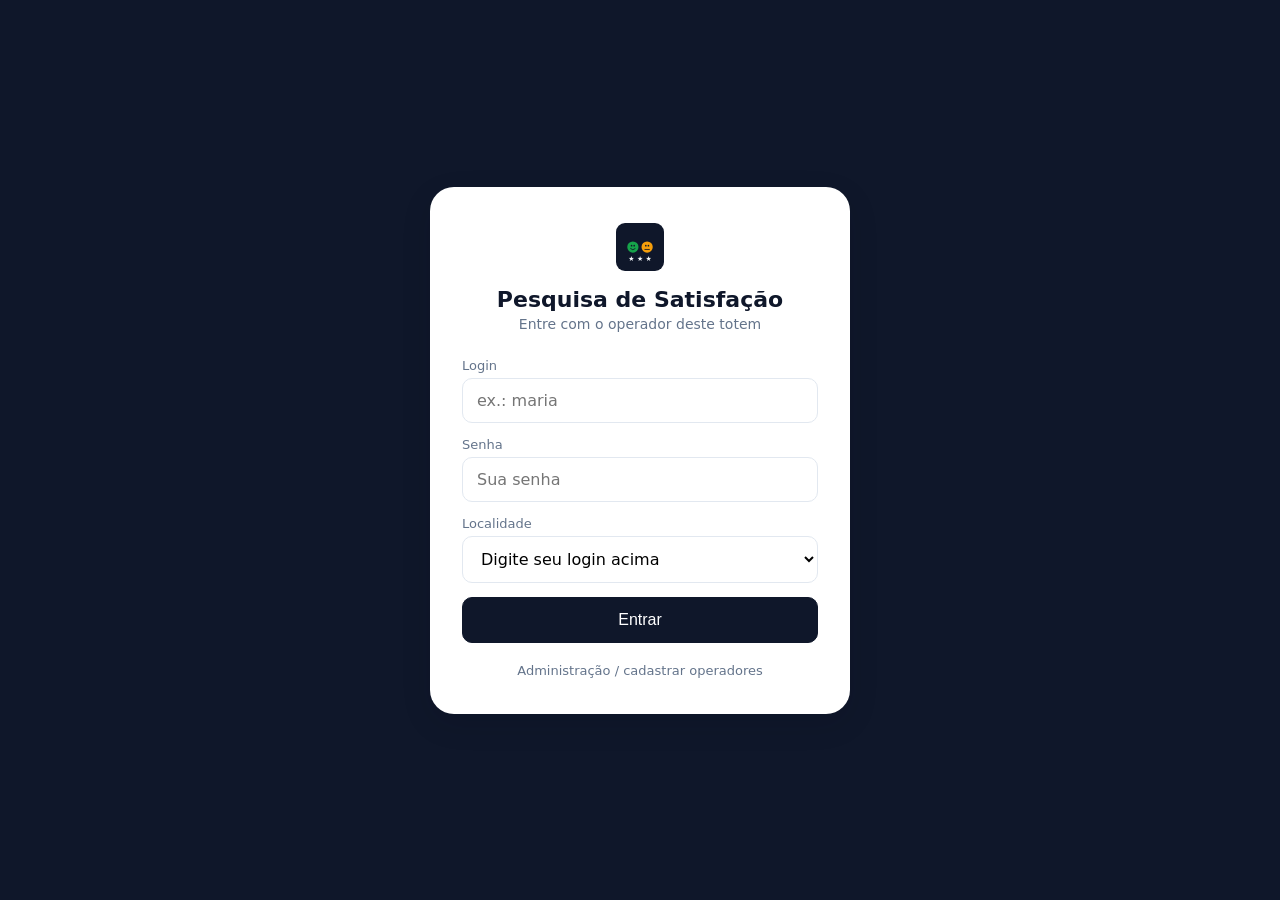
<file: index.html>
<!DOCTYPE html>
<html lang="pt-BR">
<head>
  <meta charset="UTF-8" />
  <meta name="viewport" content="width=device-width, initial-scale=1.0, maximum-scale=1.0, user-scalable=no" />
  <meta name="theme-color" content="#0f172a" />
  <title>Pesquisa de Satisfação</title>
  <link rel="manifest" href="manifest.webmanifest" />
  <link rel="icon" href="icons/icon.svg" type="image/svg+xml" />
  <link rel="apple-touch-icon" href="icons/icon-192.png" />
  <link rel="stylesheet" href="css/styles.css" />
</head>
<body class="kiosk">
  <header class="topbar">
    <div class="brand">
      <img src="icons/icon.svg" alt="" width="28" height="28" />
      <span>Pesquisa de Satisfação</span>
    </div>
    <div class="status">
      <select id="localPicker" class="local-picker" title="Localidade atual" hidden></select>
      <span id="operadorInfo" class="operador" title="Operador e localidade"></span>
      <span id="syncBadge" class="badge" title="Status de sincronização">•••</span>
      <a href="admin.html" class="admin-link" title="Painel de resultados">Painel</a>
      <a href="#" id="btnSair" class="admin-link" title="Sair">Sair</a>
    </div>
  </header>

  <main class="survey">
    <h1 class="question">Como você avalia o nosso atendimento?</h1>
    <p class="subtitle">Toque na opção que representa sua experiência</p>

    <div class="options" role="group" aria-label="Opções de avaliação">
      <button class="option option--otimo" data-value="otimo" aria-label="Ótimo">
        <span class="face">😀</span>
        <span class="label">Ótimo</span>
      </button>
      <button class="option option--bom" data-value="bom" aria-label="Bom">
        <span class="face">🙂</span>
        <span class="label">Bom</span>
      </button>
      <button class="option option--ruim" data-value="ruim" aria-label="Ruim">
        <span class="face">😞</span>
        <span class="label">Ruim</span>
      </button>
    </div>
  </main>

  <!-- Tela "O que podemos melhorar?" (aparece só ao escolher Ruim) -->
  <div id="melhoriasTela" class="melhorias-tela" hidden>
    <div class="melhorias-box">
      <h2 class="melhorias-titulo">O que podemos melhorar?</h2>
      <p class="melhorias-sub">Marque uma ou mais opções.</p>
      <div class="melhorias-opcoes" id="melhoriasOpcoes">
        <button class="melhoria" data-melhoria="Atendimento"><span>👥</span> Atendimento</button>
        <button class="melhoria" data-melhoria="Tempero"><span>🧂</span> Tempero</button>
        <button class="melhoria" data-melhoria="Sabor"><span>👅</span> Sabor</button>
        <button class="melhoria" data-melhoria="Temperatura"><span>🌡️</span> Temperatura</button>
        <button class="melhoria" data-melhoria="Higiene e limpeza"><span>🧼</span> Higiene e limpeza</button>
        <button class="melhoria" data-melhoria="Reposição"><span>📦</span> Reposição</button>
        <button class="melhoria" data-melhoria="Apresentação"><span>🍽️</span> Apresentação</button>
      </div>
      <button id="btnMelhoriasContinuar" class="melhorias-continuar">Continuar</button>
    </div>
  </div>

  <!-- Tela de comentário (aparece após escolher Ótimo/Bom/Ruim) -->
  <div id="comentarioTela" class="comentario-tela" hidden>
    <div class="comentario-box">
      <div class="comentario-pergunta">Gostaria de deixar algum comentário, elogio ou Sugestão?</div>
      <textarea id="comentarioTexto" class="comentario-input" placeholder="Digite aqui sua opinião..." rows="4"></textarea>
      <div class="comentario-acoes">
        <button id="btnSemComentario" class="comentario-btn">Não, Obrigado</button>
        <button id="btnComComentario" class="comentario-btn comentario-btn--sim">Sim, enviar comentário</button>
      </div>
    </div>
  </div>

  <!-- Overlay de agradecimento -->
  <div id="thanks" class="thanks" aria-live="polite" hidden>
    <div class="thanks__card">
      <span class="thanks__icon">✓</span>
      <h2>Obrigado pela sua avaliação!</h2>
      <p>Sua resposta foi registrada.</p>
    </div>
  </div>

  <footer class="footer">
    <span id="localCount">0 respostas neste aparelho</span>
    <span id="pendingCount"></span>
  </footer>

  <script src="js/config.js"></script>
  <script src="js/sessao.js"></script>
  <script src="js/db.js"></script>
  <script src="js/sync.js"></script>
  <script src="js/survey.js"></script>
</body>
</html>
</file>
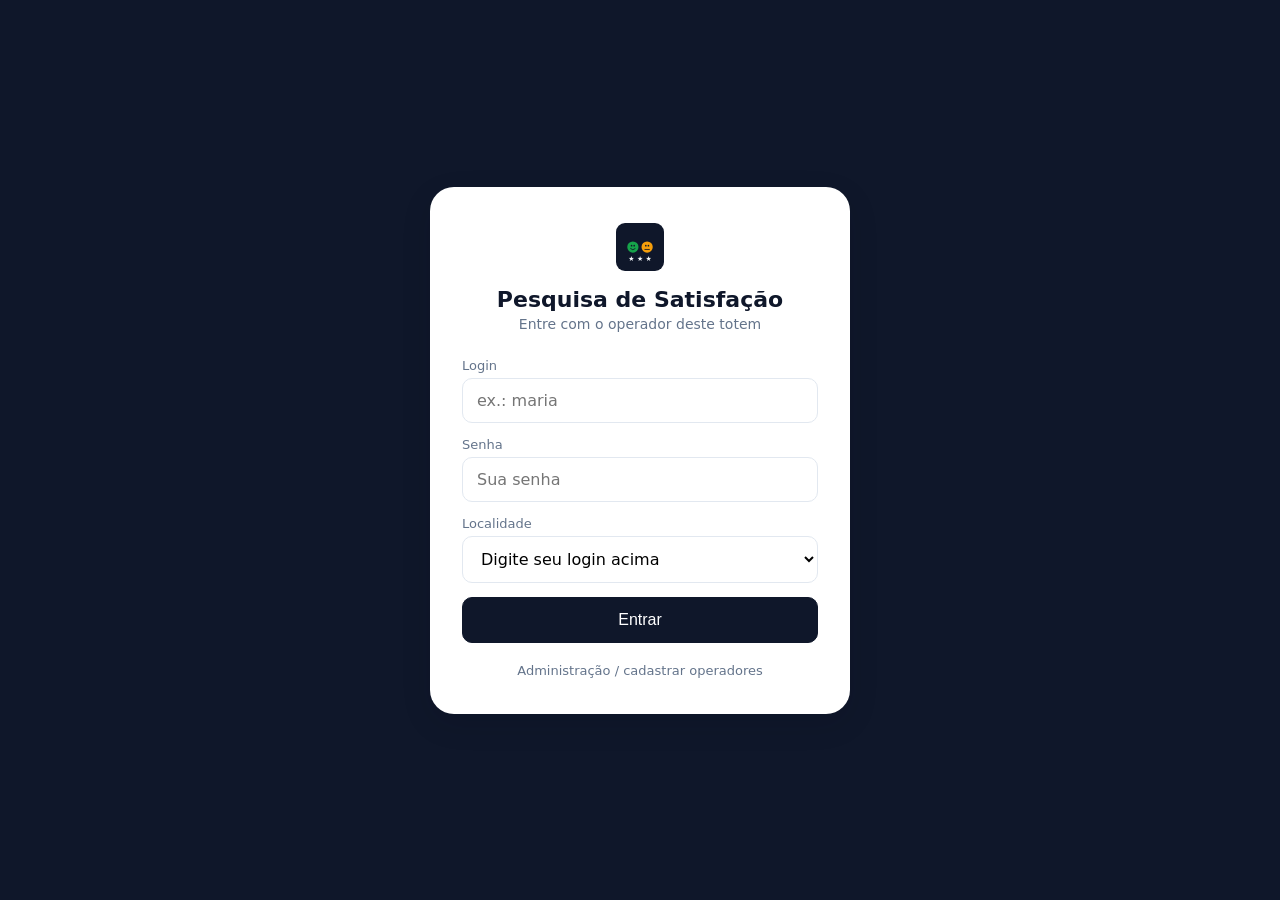
<file: android-app/app/src/main/assets/www/index.html>
<!DOCTYPE html>
<html lang="pt-BR">
<head>
  <meta charset="UTF-8" />
  <meta name="viewport" content="width=device-width, initial-scale=1.0, maximum-scale=1.0, user-scalable=no" />
  <meta name="theme-color" content="#0f172a" />
  <title>Pesquisa de Satisfação</title>
  <link rel="manifest" href="manifest.webmanifest" />
  <link rel="icon" href="icons/icon.svg" type="image/svg+xml" />
  <link rel="apple-touch-icon" href="icons/icon.svg" />
  <link rel="stylesheet" href="css/styles.css" />
</head>
<body class="kiosk">
  <header class="topbar">
    <div class="brand">
      <img src="icons/icon.svg" alt="" width="28" height="28" />
      <span>Pesquisa de Satisfação</span>
    </div>
    <div class="status">
      <select id="localPicker" class="local-picker" title="Localidade atual" hidden></select>
      <span id="operadorInfo" class="operador" title="Operador e localidade"></span>
      <span id="syncBadge" class="badge" title="Status de sincronização">•••</span>
      <a href="admin.html" class="admin-link" title="Painel de resultados">Painel</a>
      <a href="#" id="btnSair" class="admin-link" title="Sair">Sair</a>
    </div>
  </header>

  <main class="survey">
    <h1 class="question">Como você avalia o nosso atendimento?</h1>
    <p class="subtitle">Toque na opção que representa sua experiência</p>

    <div class="options" role="group" aria-label="Opções de avaliação">
      <button class="option option--otimo" data-value="otimo" aria-label="Ótimo">
        <span class="face">😀</span>
        <span class="label">Ótimo</span>
      </button>
      <button class="option option--bom" data-value="bom" aria-label="Bom">
        <span class="face">🙂</span>
        <span class="label">Bom</span>
      </button>
      <button class="option option--ruim" data-value="ruim" aria-label="Ruim">
        <span class="face">😞</span>
        <span class="label">Ruim</span>
      </button>
    </div>
  </main>

  <!-- Tela "O que podemos melhorar?" (aparece só ao escolher Ruim) -->
  <div id="melhoriasTela" class="melhorias-tela" hidden>
    <div class="melhorias-box">
      <h2 class="melhorias-titulo">O que podemos melhorar?</h2>
      <p class="melhorias-sub">Marque uma ou mais opções.</p>
      <div class="melhorias-opcoes" id="melhoriasOpcoes">
        <button class="melhoria" data-melhoria="Atendimento"><span>👥</span> Atendimento</button>
        <button class="melhoria" data-melhoria="Tempero"><span>🧂</span> Tempero</button>
        <button class="melhoria" data-melhoria="Sabor"><span>👅</span> Sabor</button>
        <button class="melhoria" data-melhoria="Temperatura"><span>🌡️</span> Temperatura</button>
        <button class="melhoria" data-melhoria="Higiene e limpeza"><span>🧼</span> Higiene e limpeza</button>
        <button class="melhoria" data-melhoria="Reposição"><span>📦</span> Reposição</button>
        <button class="melhoria" data-melhoria="Apresentação"><span>🍽️</span> Apresentação</button>
      </div>
      <button id="btnMelhoriasContinuar" class="melhorias-continuar">Continuar</button>
    </div>
  </div>

  <!-- Tela de comentário (aparece após escolher Ótimo/Bom/Ruim) -->
  <div id="comentarioTela" class="comentario-tela" hidden>
    <div class="comentario-box">
      <div class="comentario-pergunta">Gostaria de deixar algum comentário, elogio ou Sugestão?</div>
      <textarea id="comentarioTexto" class="comentario-input" placeholder="Digite aqui sua opinião..." rows="4"></textarea>
      <div class="comentario-acoes">
        <button id="btnSemComentario" class="comentario-btn">Não, Obrigado</button>
        <button id="btnComComentario" class="comentario-btn comentario-btn--sim">Sim, enviar comentário</button>
      </div>
    </div>
  </div>

  <!-- Overlay de agradecimento -->
  <div id="thanks" class="thanks" aria-live="polite" hidden>
    <div class="thanks__card">
      <span class="thanks__icon">✓</span>
      <h2>Obrigado pela sua avaliação!</h2>
      <p>Sua resposta foi registrada.</p>
    </div>
  </div>

  <footer class="footer">
    <span id="localCount">0 respostas neste aparelho</span>
    <span id="pendingCount"></span>
  </footer>

  <script src="js/config.js"></script>
  <script src="js/sessao.js"></script>
  <script src="js/db.js"></script>
  <script src="js/sync.js"></script>
  <script src="js/survey.js"></script>
</body>
</html>
</file>
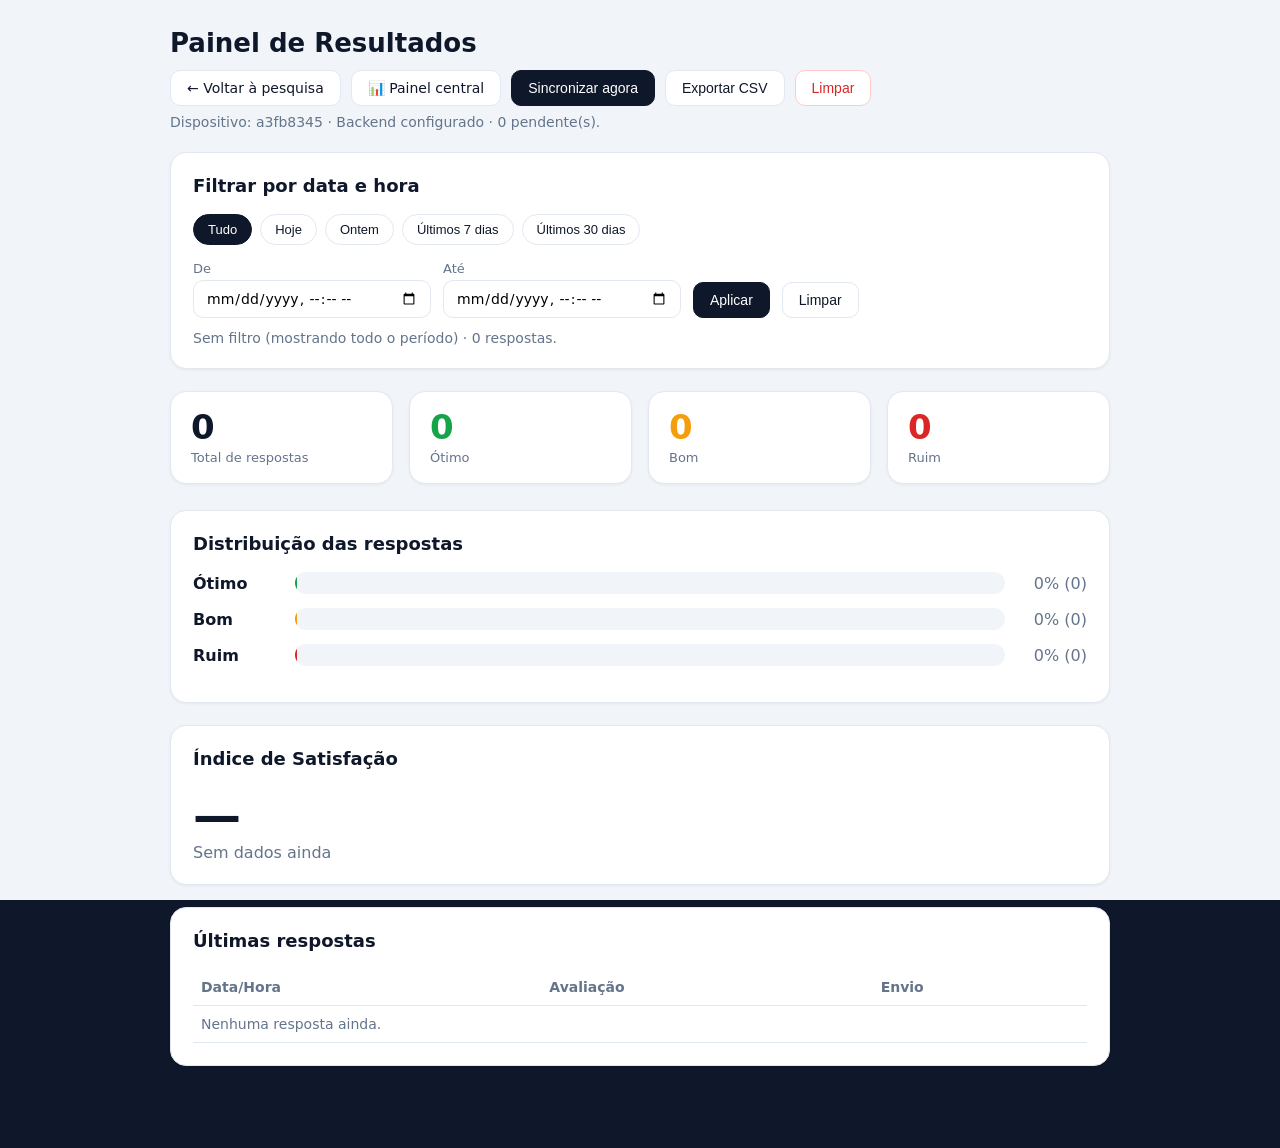
<file: admin.html>
<!DOCTYPE html>
<html lang="pt-BR">
<head>
  <meta charset="UTF-8" />
  <meta name="viewport" content="width=device-width, initial-scale=1.0" />
  <meta name="theme-color" content="#0f172a" />
  <title>Painel — Pesquisa de Satisfação</title>
  <link rel="manifest" href="manifest.webmanifest" />
  <link rel="icon" href="icons/icon.svg" type="image/svg+xml" />
  <link rel="stylesheet" href="css/styles.css" />
</head>
<body class="admin">
  <div class="admin-wrap">
    <div class="admin-header">
      <h1>Painel de Resultados</h1>
      <div class="actions">
        <a href="index.html" class="btn">← Voltar à pesquisa</a>
        <a href="painel-central.html" class="btn">📊 Painel central</a>
        <button id="btnSync" class="btn btn--primary">Sincronizar agora</button>
        <button id="btnExport" class="btn">Exportar CSV</button>
        <button id="btnClear" class="btn btn--danger">Limpar</button>
      </div>
    </div>
    <p class="muted" id="metaInfo">Carregando…</p>

    <div class="panel filtros">
      <h2>Filtrar por data e hora</h2>
      <div class="filtro-presets">
        <button class="btn chip active" data-preset="tudo">Tudo</button>
        <button class="btn chip" data-preset="hoje">Hoje</button>
        <button class="btn chip" data-preset="ontem">Ontem</button>
        <button class="btn chip" data-preset="7d">Últimos 7 dias</button>
        <button class="btn chip" data-preset="30d">Últimos 30 dias</button>
      </div>
      <div class="filtro-range">
        <label>De<br><input type="datetime-local" id="fDe" /></label>
        <label>Até<br><input type="datetime-local" id="fAte" /></label>
        <button id="btnAplicar" class="btn btn--primary">Aplicar</button>
        <button id="btnLimpar" class="btn">Limpar</button>
      </div>
      <p class="muted" id="filtroAtivo" style="margin:12px 0 0">Sem filtro (mostrando todo o período).</p>
    </div>

    <div class="cards">
      <div class="stat"><div class="v" id="cTotal">0</div><div class="k">Total de respostas</div></div>
      <div class="stat stat--otimo"><div class="v" id="cOtimo">0</div><div class="k">Ótimo</div></div>
      <div class="stat stat--bom"><div class="v" id="cBom">0</div><div class="k">Bom</div></div>
      <div class="stat stat--ruim"><div class="v" id="cRuim">0</div><div class="k">Ruim</div></div>
    </div>

    <div class="panel">
      <h2>Distribuição das respostas</h2>
      <div class="bar-row">
        <span class="name">Ótimo</span>
        <div class="bar-track"><div id="barOtimo" class="bar-fill bar-fill--otimo" style="width:0%"></div></div>
        <span class="pct" id="pctOtimo">0%</span>
      </div>
      <div class="bar-row">
        <span class="name">Bom</span>
        <div class="bar-track"><div id="barBom" class="bar-fill bar-fill--bom" style="width:0%"></div></div>
        <span class="pct" id="pctBom">0%</span>
      </div>
      <div class="bar-row">
        <span class="name">Ruim</span>
        <div class="bar-track"><div id="barRuim" class="bar-fill bar-fill--ruim" style="width:0%"></div></div>
        <span class="pct" id="pctRuim">0%</span>
      </div>
    </div>

    <div class="panel">
      <h2>Índice de Satisfação</h2>
      <div class="score-big" id="scoreVal">—</div>
      <div class="score-label" id="scoreLabel">Sem dados ainda</div>
    </div>

    <div class="panel">
      <h2>Últimas respostas</h2>
      <table>
        <thead>
          <tr><th>Data/Hora</th><th>Avaliação</th><th>Envio</th></tr>
        </thead>
        <tbody id="tbody">
          <tr><td colspan="3" class="muted">Nenhuma resposta ainda.</td></tr>
        </tbody>
      </table>
    </div>
  </div>

  <script src="js/config.js"></script>
  <script src="js/db.js"></script>
  <script src="js/sync.js"></script>
  <script src="js/admin.js"></script>
</body>
</html>
</file>
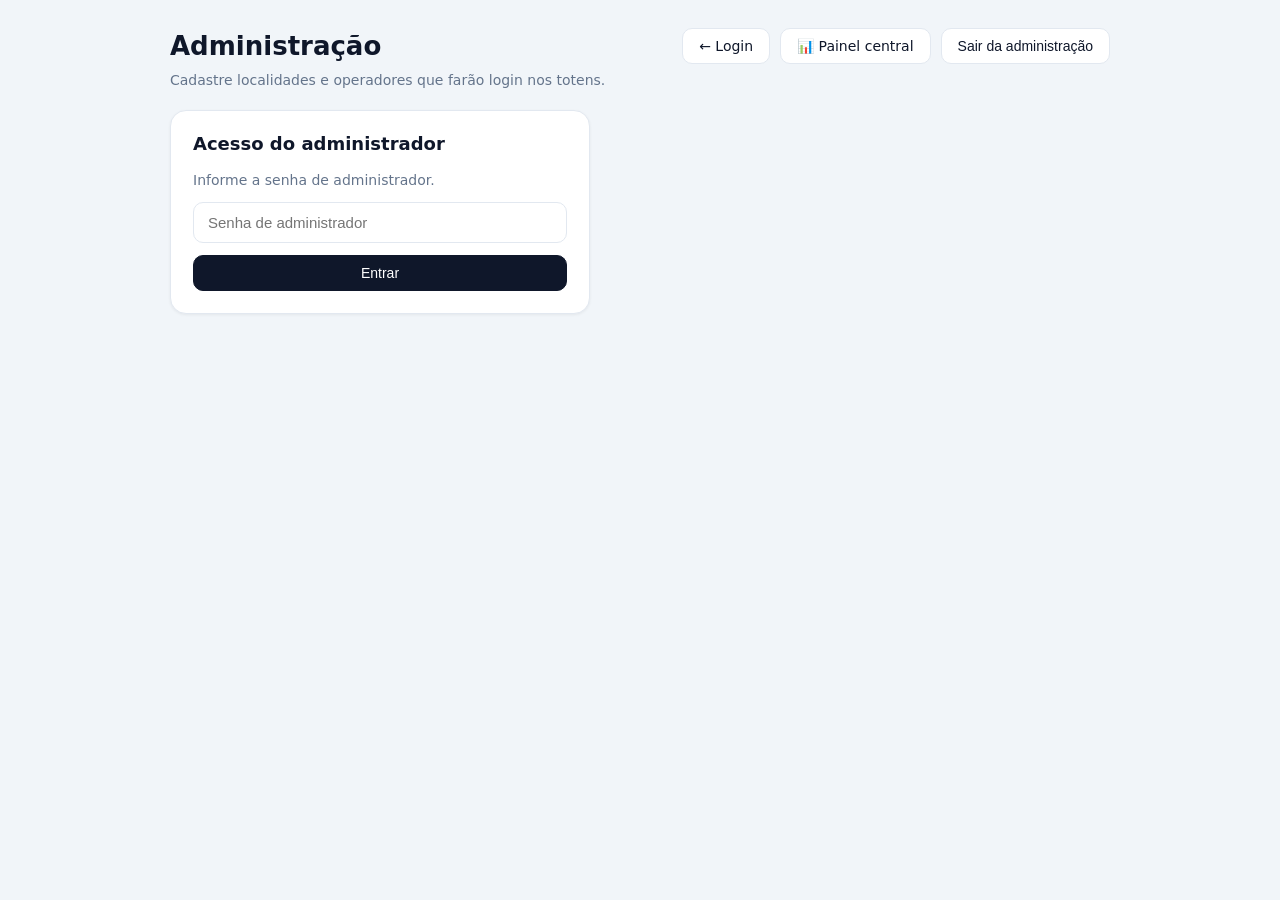
<file: cadastro.html>
<!DOCTYPE html>
<html lang="pt-BR">
<head>
  <meta charset="UTF-8" />
  <meta name="viewport" content="width=device-width, initial-scale=1.0" />
  <meta name="theme-color" content="#0f172a" />
  <title>Cadastro — Pesquisa de Satisfação</title>
  <link rel="icon" href="icons/icon.svg" type="image/svg+xml" />
  <link rel="stylesheet" href="css/styles.css" />
</head>
<body class="admin">
  <div class="admin-wrap">
    <div class="admin-header">
      <h1>Administração</h1>
      <div class="actions">
        <a href="login.html" class="btn">← Login</a>
        <a href="painel-central.html" class="btn">📊 Painel central</a>
        <button id="btnSair" class="btn" hidden>Sair da administração</button>
      </div>
    </div>
    <p class="muted" id="metaInfo">Cadastre localidades e operadores que farão login nos totens.</p>

    <!-- Login do administrador -->
    <div id="login" class="panel" style="max-width:420px">
      <h2>Acesso do administrador</h2>
      <p class="muted" style="margin-bottom:14px">Informe a senha de administrador.</p>
      <input id="senhaAdmin" type="password" placeholder="Senha de administrador"
        style="width:100%;padding:11px 14px;border:1px solid var(--border);border-radius:10px;font-size:15px;margin-bottom:12px" />
      <div id="loginErr" style="color:var(--ruim);font-size:14px;margin-bottom:12px;display:none"></div>
      <button id="btnEntrar" class="btn btn--primary" style="width:100%;justify-content:center">Entrar</button>
    </div>

    <!-- Conteúdo -->
    <div id="conteudo" hidden>
      <!-- Localidades -->
      <div class="panel">
        <h2>Localidades</h2>
        <div class="form-linha">
          <input id="novoLocal" type="text" placeholder="Nome da localidade (ex.: Loja Centro)" />
          <button id="btnAddLocal" class="btn btn--primary">Adicionar</button>
        </div>
        <div id="localErr" class="aviso-erro" hidden></div>
        <table>
          <thead><tr><th>Localidade</th><th>Criada em</th><th></th></tr></thead>
          <tbody id="tbodyLocais"><tr><td colspan="3" class="muted">Carregando…</td></tr></tbody>
        </table>
      </div>

      <!-- Operadores -->
      <div class="panel">
        <h2>Operadores</h2>
        <div class="form-grid">
          <label>Nome<br><input id="opNome" type="text" placeholder="Ex.: Maria Silva" /></label>
          <label>Login<br><input id="opLogin" type="text" placeholder="Ex.: maria" autocapitalize="none" /></label>
          <label>Senha<br><input id="opSenha" type="text" placeholder="Mín. 4 caracteres" /></label>
          <label style="grid-column:1/-1">Localidades (pode marcar mais de uma)<br>
            <div id="opLocais" class="loc-checks"></div>
          </label>
          <label>Grupo / Papel<br>
            <select id="opPapel">
              <option value="gerente">Gerente (vê só os próprios)</option>
              <option value="supervisor">Supervisor (vê operadores designados)</option>
              <option value="admin">Administrador (vê tudo)</option>
            </select>
          </label>
          <button id="btnAddOperador" class="btn btn--primary">Cadastrar operador</button>
        </div>
        <div id="supervisaoNovo" class="supervisao-box" hidden>
          <strong>Operadores que este supervisor poderá ver:</strong>
          <div id="supervisaoLista" class="supervisao-lista"></div>
        </div>
        <div id="formErr" style="color:var(--ruim);font-size:14px;margin:8px 0;display:none"></div>
        <table>
          <thead><tr><th>Nome</th><th>Login</th><th>Grupo</th><th>Localidade</th><th>Ações</th></tr></thead>
          <tbody id="tbodyOperadores"><tr><td colspan="5" class="muted">Carregando…</td></tr></tbody>
        </table>
      </div>

      <!-- Editar operador -->
      <div id="painelEditarOp" class="panel" hidden style="border:2px solid var(--bg)">
        <h2>Editar operador</h2>
        <div class="form-grid">
          <label>Nome<br><input id="edNome" type="text" /></label>
          <label>Login<br><input id="edLogin" type="text" autocapitalize="none" /></label>
          <label style="grid-column:1/-1">Localidades (pode marcar mais de uma)<br>
            <div id="edLocais" class="loc-checks"></div>
          </label>
          <label>Grupo / Papel<br>
            <select id="edPapel">
              <option value="gerente">Gerente (vê só os próprios)</option>
              <option value="supervisor">Supervisor (vê operadores designados)</option>
              <option value="admin">Administrador (vê tudo)</option>
            </select>
          </label>
        </div>
        <div id="edErr" style="color:var(--ruim);font-size:14px;margin:8px 0;display:none"></div>
        <div style="display:flex;gap:10px;margin-top:6px">
          <button id="btnSalvarEdicao" class="btn btn--primary">Salvar alterações</button>
          <button id="btnCancelarEdicao" class="btn">Cancelar</button>
        </div>
        <p class="muted" style="margin:12px 0 0;font-size:12px">Para trocar a senha, use o botão "Senha" na lista. Para definir quem um supervisor acompanha, use "Acessos".</p>
      </div>

      <!-- Editar acessos de um supervisor -->
      <div id="painelAcessos" class="panel" hidden style="border:2px solid var(--bg)">
        <h2>Acessos de <span id="acessosNome"></span></h2>
        <p class="muted">Marque os operadores que este supervisor poderá ver nos resultados.</p>
        <div id="acessosLista" class="supervisao-lista"></div>
        <div style="margin-top:14px;display:flex;gap:10px">
          <button id="btnSalvarAcessos" class="btn btn--primary">Salvar acessos</button>
          <button id="btnFecharAcessos" class="btn">Cancelar</button>
        </div>
      </div>
    </div>
  </div>

  <script src="js/config.js"></script>
  <script src="js/cadastro.js"></script>
</body>
</html>
</file>
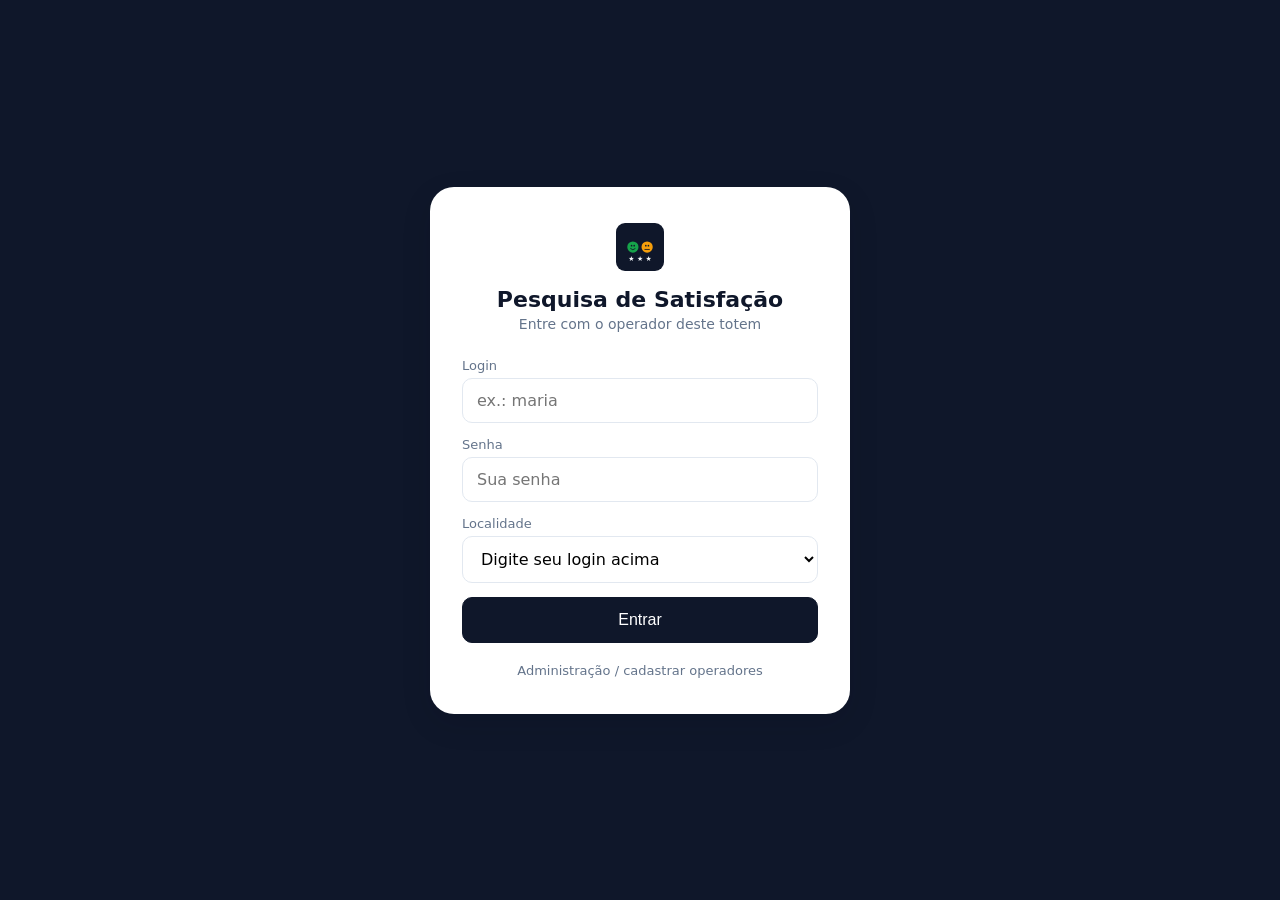
<file: login.html>
<!DOCTYPE html>
<html lang="pt-BR">
<head>
  <meta charset="UTF-8" />
  <meta name="viewport" content="width=device-width, initial-scale=1.0" />
  <meta name="theme-color" content="#0f172a" />
  <title>Entrar — Pesquisa de Satisfação</title>
  <link rel="manifest" href="manifest.webmanifest" />
  <link rel="icon" href="icons/icon.svg" type="image/svg+xml" />
  <link rel="apple-touch-icon" href="icons/icon-192.png" />
  <link rel="stylesheet" href="css/styles.css" />
</head>
<body class="login-page">
  <div class="login-card">
    <div class="login-brand">
      <img src="icons/icon.svg" alt="" width="48" height="48" />
      <h1>Pesquisa de Satisfação</h1>
      <p>Entre com o operador deste totem</p>
    </div>

    <label class="campo">Login
      <input id="login" type="text" autocomplete="username" autocapitalize="none" placeholder="ex.: maria" />
    </label>
    <label class="campo">Senha
      <input id="senha" type="password" autocomplete="current-password" placeholder="Sua senha" />
    </label>
    <label class="campo">Localidade
      <select id="loginLocal"><option value="">Carregando…</option></select>
    </label>

    <div id="erro" class="login-erro" hidden></div>
    <button id="btnEntrar" class="btn btn--primary btn-grande">Entrar</button>

    <div id="offlineAviso" class="login-offline" hidden>
      Sem internet agora. O login exige conexão na primeira vez.
    </div>

    <a href="cadastro.html" class="login-admin">Administração / cadastrar operadores</a>
  </div>

  <script src="js/config.js"></script>
  <script src="js/sessao.js"></script>
  <script src="js/login.js"></script>
</body>
</html>
</file>
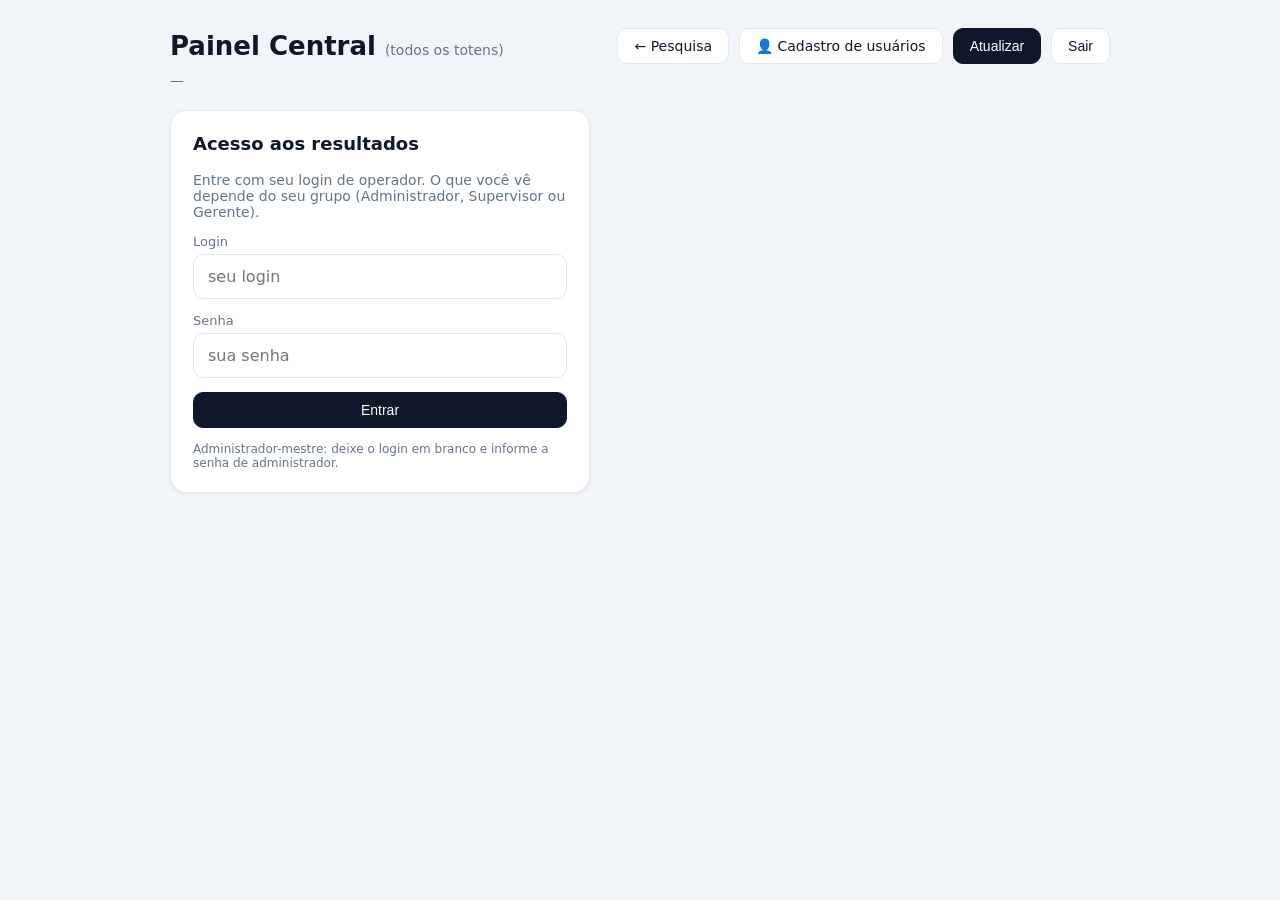
<file: painel-central.html>
<!DOCTYPE html>
<html lang="pt-BR">
<head>
  <meta charset="UTF-8" />
  <meta name="viewport" content="width=device-width, initial-scale=1.0" />
  <meta name="theme-color" content="#0f172a" />
  <title>Painel Central — Pesquisa de Satisfação</title>
  <link rel="icon" href="icons/icon.svg" type="image/svg+xml" />
  <link rel="stylesheet" href="css/styles.css" />
</head>
<body class="admin">
  <div class="admin-wrap">
    <div class="admin-header">
      <h1>Painel Central <span style="font-size:14px;color:#64748b;font-weight:400">(todos os totens)</span></h1>
      <div class="actions">
        <a href="index.html" id="btnPesquisa" class="btn">← Pesquisa</a>
        <a href="cadastro.html" id="btnUsuarios" class="btn" hidden>👤 Cadastro de usuários</a>
        <button id="btnRefresh" class="btn btn--primary">Atualizar</button>
        <button id="btnLogout" class="btn">Sair</button>
      </div>
    </div>
    <p class="muted" id="metaInfo">—</p>

    <!-- Tela de login -->
    <div id="login" class="panel" style="max-width:420px">
      <h2>Acesso aos resultados</h2>
      <p class="muted" style="margin-bottom:14px">Entre com seu login de operador. O que você vê depende do seu grupo (Administrador, Supervisor ou Gerente).</p>
      <label class="campo" style="color:var(--muted)">Login
        <input id="loginUser" type="text" autocapitalize="none" placeholder="seu login" />
      </label>
      <label class="campo" style="color:var(--muted)">Senha
        <input id="senha" type="password" placeholder="sua senha" />
      </label>
      <div id="loginErr" style="color:var(--ruim);font-size:14px;margin-bottom:12px;display:none"></div>
      <button id="btnEntrar" class="btn btn--primary" style="width:100%;justify-content:center">Entrar</button>
      <p class="muted" style="margin:14px 0 0;font-size:12px">Administrador-mestre: deixe o login em branco e informe a senha de administrador.</p>
    </div>

    <!-- Conteúdo -->
    <div id="conteudo" hidden>
      <div class="panel filtros">
        <h2>Filtrar por data e hora</h2>
        <div class="filtro-presets">
          <button class="btn chip" data-preset="hoje">Hoje</button>
          <button class="btn chip" data-preset="ontem">Ontem</button>
          <button class="btn chip" data-preset="7d">Últimos 7 dias</button>
          <button class="btn chip" data-preset="30d">Últimos 30 dias</button>
          <button class="btn chip" data-preset="tudo">Tudo</button>
        </div>
        <div class="filtro-range">
          <label>Localidade<br><select id="fLocal"><option value="">Todas</option></select></label>
          <label>Operador<br><select id="fOperador"><option value="">Todos</option></select></label>
          <label>De<br><input type="datetime-local" id="fDe" /></label>
          <label>Até<br><input type="datetime-local" id="fAte" /></label>
          <button id="btnAplicar" class="btn btn--primary">Aplicar</button>
          <button id="btnLimpar" class="btn">Limpar</button>
        </div>
        <p class="muted" id="filtroAtivo" style="margin:12px 0 0"></p>
      </div>

      <div class="cards">
        <div class="stat"><div class="v" id="cTotal">0</div><div class="k">Total de respostas</div></div>
        <div class="stat stat--otimo"><div class="v" id="cOtimo">0</div><div class="k">Ótimo</div></div>
        <div class="stat stat--bom"><div class="v" id="cBom">0</div><div class="k">Bom</div></div>
        <div class="stat stat--ruim"><div class="v" id="cRuim">0</div><div class="k">Ruim</div></div>
        <div class="stat"><div class="v" id="cDisp">0</div><div class="k">Totens (aparelhos)</div></div>
      </div>

      <div class="panel">
        <h2>Distribuição das respostas</h2>
        <div class="bar-row"><span class="name">Ótimo</span><div class="bar-track"><div id="barOtimo" class="bar-fill bar-fill--otimo" style="width:0%"></div></div><span class="pct" id="pctOtimo">0%</span></div>
        <div class="bar-row"><span class="name">Bom</span><div class="bar-track"><div id="barBom" class="bar-fill bar-fill--bom" style="width:0%"></div></div><span class="pct" id="pctBom">0%</span></div>
        <div class="bar-row"><span class="name">Ruim</span><div class="bar-track"><div id="barRuim" class="bar-fill bar-fill--ruim" style="width:0%"></div></div><span class="pct" id="pctRuim">0%</span></div>
      </div>

      <div class="panel">
        <h2>Índice de Satisfação</h2>
        <div class="score-big" id="scoreVal">—</div>
        <div class="score-label" id="scoreLabel">Sem dados ainda</div>
      </div>

      <div class="panel">
        <h2>O que podemos melhorar (mais citados)</h2>
        <div id="listaMelhorias"><p class="muted">Sem dados.</p></div>
      </div>

      <div class="panel">
        <h2>Resultados por localidade</h2>
        <table>
          <thead><tr><th>Localidade</th><th>Total</th><th>Ótimo</th><th>Bom</th><th>Ruim</th><th>Índice</th></tr></thead>
          <tbody id="tbodyLocais"><tr><td colspan="6" class="muted">Sem dados.</td></tr></tbody>
        </table>
      </div>

      <div class="panel">
        <h2>Resultados por operador</h2>
        <table>
          <thead><tr><th>Operador</th><th>Localidade</th><th>Total</th><th>Ótimo</th><th>Bom</th><th>Ruim</th><th>Índice</th></tr></thead>
          <tbody id="tbodyOperadores"><tr><td colspan="7" class="muted">Sem dados.</td></tr></tbody>
        </table>
      </div>

      <div class="panel">
        <h2>Respostas por dia</h2>
        <div id="chartDias" style="display:flex;align-items:flex-end;gap:6px;height:160px;padding-top:10px"></div>
      </div>

      <div class="panel">
        <h2>Respostas por hora do dia</h2>
        <div id="chartHoras" style="display:flex;align-items:flex-end;gap:3px;height:140px;padding-top:10px"></div>
      </div>

      <div class="panel">
        <h2>Comentários</h2>
        <div id="listaComentarios"><p class="muted">Sem comentários.</p></div>
      </div>

      <div class="panel">
        <h2>Últimas respostas</h2>
        <table>
          <thead><tr><th>Data/Hora</th><th>Avaliação</th><th>Localidade</th><th>Operador</th></tr></thead>
          <tbody id="tbody"><tr><td colspan="4" class="muted">Sem dados.</td></tr></tbody>
        </table>
      </div>
    </div>
  </div>

  <script src="js/config.js"></script>
  <script src="js/central.js"></script>
</body>
</html>
</file>
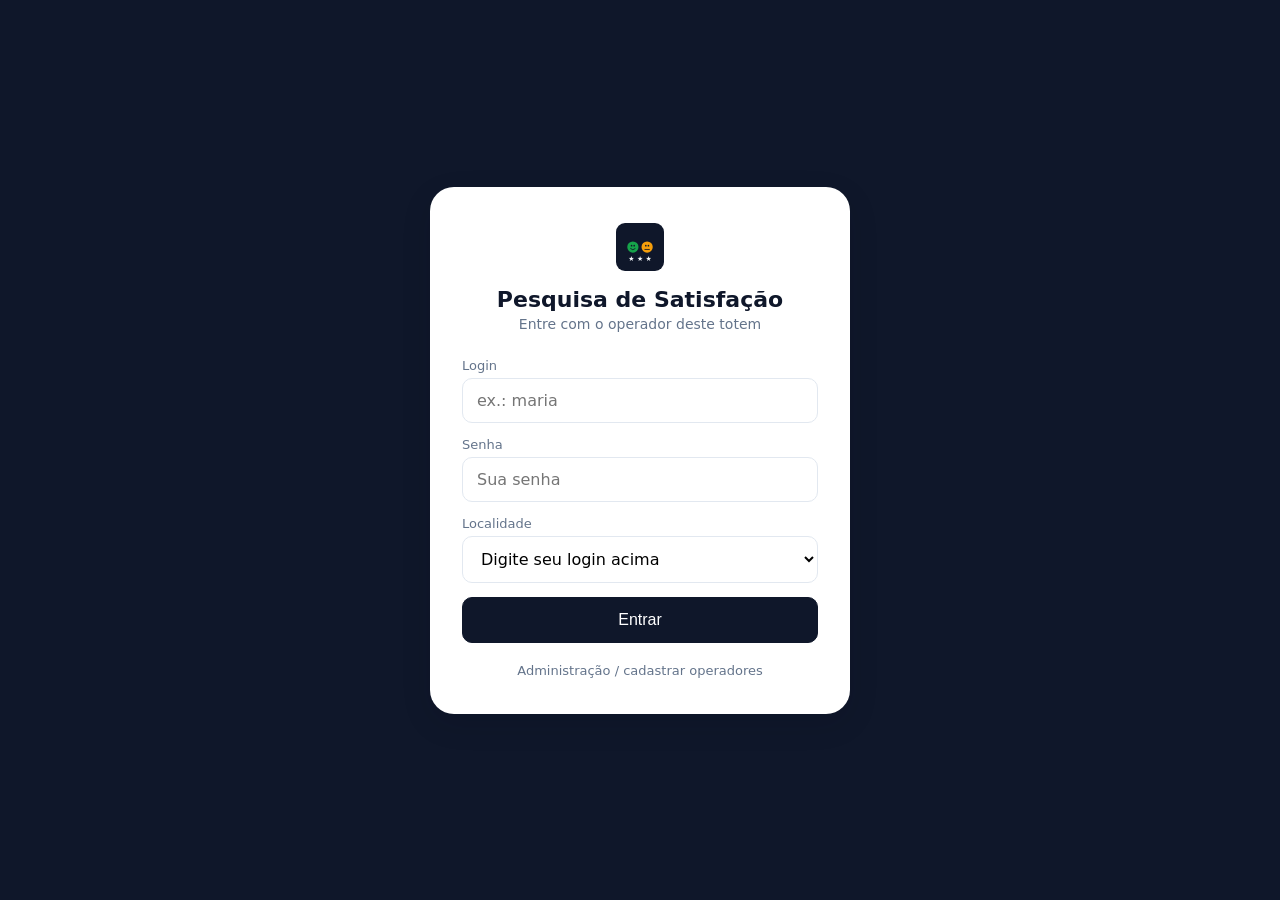
<file: android-app/app/src/main/assets/www/login.html>
<!DOCTYPE html>
<html lang="pt-BR">
<head>
  <meta charset="UTF-8" />
  <meta name="viewport" content="width=device-width, initial-scale=1.0" />
  <meta name="theme-color" content="#0f172a" />
  <title>Entrar — Pesquisa de Satisfação</title>
  <link rel="manifest" href="manifest.webmanifest" />
  <link rel="icon" href="icons/icon.svg" type="image/svg+xml" />
  <link rel="stylesheet" href="css/styles.css" />
</head>
<body class="login-page">
  <div class="login-card">
    <div class="login-brand">
      <img src="icons/icon.svg" alt="" width="48" height="48" />
      <h1>Pesquisa de Satisfação</h1>
      <p>Entre com o operador deste totem</p>
    </div>

    <label class="campo">Login
      <input id="login" type="text" autocomplete="username" autocapitalize="none" placeholder="ex.: maria" />
    </label>
    <label class="campo">Senha
      <input id="senha" type="password" autocomplete="current-password" placeholder="Sua senha" />
    </label>
    <label class="campo">Localidade
      <select id="loginLocal"><option value="">Carregando…</option></select>
    </label>

    <div id="erro" class="login-erro" hidden></div>
    <button id="btnEntrar" class="btn btn--primary btn-grande">Entrar</button>

    <div id="offlineAviso" class="login-offline" hidden>
      Sem internet agora. O login exige conexão na primeira vez.
    </div>

    <a href="cadastro.html" class="login-admin">Administração / cadastrar operadores</a>
  </div>

  <script src="js/config.js"></script>
  <script src="js/sessao.js"></script>
  <script src="js/login.js"></script>
</body>
</html>
</file>
<file: css/styles.css>
:root {
  --bg: #0f172a;
  --bg-soft: #1e293b;
  --card: #ffffff;
  --text: #0f172a;
  --muted: #64748b;
  --otimo: #16a34a;
  --otimo-soft: #dcfce7;
  --bom: #f59e0b;
  --bom-soft: #fef3c7;
  --ruim: #dc2626;
  --ruim-soft: #fee2e2;
  --border: #e2e8f0;
  --shadow: 0 10px 30px rgba(2, 6, 23, 0.12);
}

* { box-sizing: border-box; }

html, body {
  margin: 0;
  padding: 0;
  height: 100%;
  font-family: system-ui, -apple-system, "Segoe UI", Roboto, sans-serif;
  background: var(--bg);
  color: var(--text);
  -webkit-tap-highlight-color: transparent;
}

body.kiosk {
  display: flex;
  flex-direction: column;
  min-height: 100vh;
}

/* Topbar */
.topbar {
  display: flex;
  align-items: center;
  justify-content: space-between;
  padding: 14px 22px;
  color: #fff;
}
.brand { display: flex; align-items: center; gap: 10px; font-weight: 700; letter-spacing: .2px; }
.status { display: flex; align-items: center; gap: 14px; }
.badge {
  font-size: 13px;
  padding: 5px 12px;
  border-radius: 999px;
  background: var(--bg-soft);
  color: #cbd5e1;
}
.badge.online { background: #064e3b; color: #6ee7b7; }
.badge.offline { background: #7c2d12; color: #fdba74; }
.admin-link { color: #cbd5e1; text-decoration: none; font-size: 14px; border-bottom: 1px dashed #475569; }
.admin-link:hover { color: #fff; }

/* Survey */
.survey {
  flex: 1;
  background: var(--bg);
  display: flex;
  flex-direction: column;
  align-items: center;
  justify-content: center;
  padding: 24px 18px 8px;
  text-align: center;
}
.question {
  color: #f8fafc;
  font-size: clamp(26px, 5vw, 48px);
  margin: 0 0 8px;
  max-width: 18ch;
}
.subtitle { color: #94a3b8; font-size: clamp(15px, 2.2vw, 20px); margin: 0 0 40px; }

.options {
  display: grid;
  grid-template-columns: repeat(3, 1fr);
  gap: clamp(16px, 3vw, 40px);
  width: min(1000px, 100%);
}
.option {
  border: none;
  border-radius: 24px;
  padding: clamp(24px, 4vw, 48px) 12px;
  cursor: pointer;
  background: var(--card);
  box-shadow: var(--shadow);
  display: flex;
  flex-direction: column;
  align-items: center;
  gap: 14px;
  transition: transform .12s ease, box-shadow .12s ease;
  border-bottom: 8px solid transparent;
}
.option:active { transform: scale(.96); }
.option .face { font-size: clamp(56px, 11vw, 110px); line-height: 1; }
.option .label { font-size: clamp(20px, 3vw, 30px); font-weight: 700; }

.option--otimo { border-bottom-color: var(--otimo); }
.option--otimo .label { color: var(--otimo); }
.option--bom { border-bottom-color: var(--bom); }
.option--bom .label { color: var(--bom); }
.option--ruim { border-bottom-color: var(--ruim); }
.option--ruim .label { color: var(--ruim); }

.option--otimo:hover { background: var(--otimo-soft); }
.option--bom:hover { background: var(--bom-soft); }
.option--ruim:hover { background: var(--ruim-soft); }

/* Tela "O que podemos melhorar?" (só no Ruim) */
.melhorias-tela {
  position: fixed;
  inset: 0;
  background: #fff;
  z-index: 60;
  overflow-y: auto;
  padding: 24px;
  animation: fade .2s ease;
}
.melhorias-tela[hidden] { display: none; }
.melhorias-box {
  width: min(640px, 100%);
  margin: 0 auto;
  display: flex;
  flex-direction: column;
  gap: 12px;
}
.melhorias-titulo {
  text-align: center;
  font-size: clamp(28px, 6vw, 44px);
  font-weight: 800;
  color: var(--text);
  margin: 8px 0 0;
}
.melhorias-sub {
  text-align: center;
  font-size: clamp(18px, 3.4vw, 26px);
  color: #8a6d3b;
  font-weight: 600;
  margin: 0 0 10px;
}
.melhorias-opcoes { display: flex; flex-direction: column; gap: 12px; }
.melhoria {
  display: flex;
  align-items: center;
  gap: 14px;
  width: 100%;
  text-align: left;
  background: linear-gradient(#e9e9ec, #cfcfd4);
  border: 1px solid var(--bom);
  border-radius: 14px;
  padding: 16px 20px;
  font-size: clamp(18px, 3vw, 24px);
  font-weight: 600;
  color: var(--text);
  font-family: inherit;
  cursor: pointer;
  transition: transform .1s ease, box-shadow .15s ease;
}
.melhoria span { font-size: 1.4em; line-height: 1; }
.melhoria:active { transform: scale(.99); }
.melhoria.sel {
  background: linear-gradient(#fef3c7, #fde68a);
  border-color: #b45309;
  box-shadow: 0 0 0 2px #fcd34d inset;
}
.melhoria.sel::after { content: "✓"; margin-left: auto; color: #b45309; font-weight: 800; }
.melhorias-continuar {
  margin-top: 8px;
  background: var(--bom);
  color: #fff;
  border: none;
  border-radius: 14px;
  padding: 18px;
  font-size: clamp(18px, 3vw, 24px);
  font-weight: 700;
  font-family: inherit;
  cursor: pointer;
}
.melhorias-continuar:active { transform: scale(.98); }

/* Tela de comentário (após escolher a avaliação) */
.comentario-tela {
  position: fixed;
  inset: 0;
  background: #fff;
  z-index: 60;
  display: flex;
  align-items: center;
  justify-content: center;
  padding: 24px;
  animation: fade .2s ease;
}
.comentario-tela[hidden] { display: none; }
.comentario-box {
  width: min(680px, 100%);
  display: flex;
  flex-direction: column;
  gap: 22px;
}
.comentario-pergunta {
  border: 1px solid var(--bom);
  border-radius: 18px;
  padding: 28px 24px;
  text-align: center;
  font-size: clamp(22px, 4vw, 34px);
  font-weight: 700;
  color: var(--text);
  line-height: 1.25;
}
.comentario-input {
  border: 1px solid var(--border);
  background: #f8fafc;
  border-radius: 16px;
  padding: 18px 20px;
  font-size: clamp(18px, 2.6vw, 24px);
  font-family: inherit;
  color: var(--text);
  resize: none;
  min-height: 180px;
}
.comentario-input::placeholder { color: #94a3b8; }
.comentario-input:focus { outline: none; border-color: var(--bom); }
.comentario-acoes {
  display: grid;
  grid-template-columns: 1fr 1fr;
  gap: 18px;
}
.comentario-btn {
  border: 1px solid var(--text);
  background: #fff;
  color: var(--text);
  border-radius: 14px;
  padding: 18px 16px;
  font-size: clamp(17px, 2.4vw, 22px);
  font-weight: 600;
  font-family: inherit;
  cursor: pointer;
  transition: transform .1s ease, background .15s ease;
}
.comentario-btn:active { transform: scale(.97); }
.comentario-btn--sim {
  border-color: var(--bom);
  background: var(--bom);
  color: #fff;
}
.comentario-btn--sim:hover { filter: brightness(1.05); }

/* Thanks overlay */
.thanks {
  position: fixed;
  inset: 0;
  background: rgba(15, 23, 42, 0.92);
  display: flex;
  align-items: center;
  justify-content: center;
  z-index: 50;
  animation: fade .25s ease;
}
.thanks[hidden] { display: none; }
.thanks__card {
  background: #fff;
  border-radius: 28px;
  padding: 48px 56px;
  text-align: center;
  box-shadow: var(--shadow);
  max-width: 90vw;
}
.thanks__icon {
  display: inline-flex;
  align-items: center;
  justify-content: center;
  width: 96px; height: 96px;
  border-radius: 50%;
  background: var(--otimo-soft);
  color: var(--otimo);
  font-size: 56px;
  margin-bottom: 18px;
}
.thanks__card h2 { margin: 0 0 8px; font-size: 30px; }
.thanks__card p { margin: 0; color: var(--muted); font-size: 18px; }

/* Footer */
.footer {
  display: flex;
  justify-content: space-between;
  padding: 12px 22px;
  color: #64748b;
  font-size: 13px;
  background: var(--bg);
}

@keyframes fade { from { opacity: 0; } to { opacity: 1; } }

/* ===== Admin / Dashboard ===== */
body.admin {
  background: #f1f5f9;
  color: var(--text);
  display: block;
}
.admin-wrap { max-width: 980px; margin: 0 auto; padding: 28px 20px 60px; }
.admin-header { display: flex; align-items: center; justify-content: space-between; flex-wrap: wrap; gap: 12px; margin-bottom: 8px; }
.admin-header h1 { font-size: 26px; margin: 0; }
.admin-header .actions { display: flex; gap: 10px; flex-wrap: wrap; }
.btn {
  border: 1px solid var(--border);
  background: #fff;
  color: var(--text);
  padding: 9px 16px;
  border-radius: 10px;
  font-size: 14px;
  cursor: pointer;
  text-decoration: none;
  display: inline-flex;
  align-items: center;
  gap: 6px;
}
.btn:hover { background: #f8fafc; }
.btn--primary { background: var(--bg); color: #fff; border-color: var(--bg); }
.btn--danger { color: var(--ruim); border-color: #fecaca; }

.muted { color: var(--muted); font-size: 14px; margin: 0 0 22px; }

.cards { display: grid; grid-template-columns: repeat(auto-fit, minmax(160px, 1fr)); gap: 16px; margin-bottom: 26px; }
.stat {
  background: #fff;
  border-radius: 16px;
  padding: 18px 20px;
  box-shadow: 0 1px 3px rgba(2,6,23,.06);
  border: 1px solid var(--border);
}
.stat .v { font-size: 34px; font-weight: 800; line-height: 1; }
.stat .k { color: var(--muted); font-size: 13px; margin-top: 6px; }
.stat--otimo .v { color: var(--otimo); }
.stat--bom .v { color: var(--bom); }
.stat--ruim .v { color: var(--ruim); }

.panel { background: #fff; border: 1px solid var(--border); border-radius: 16px; padding: 22px; box-shadow: 0 1px 3px rgba(2,6,23,.06); margin-bottom: 22px; }
.panel h2 { margin: 0 0 18px; font-size: 18px; }

.bar-row { display: grid; grid-template-columns: 90px 1fr 70px; align-items: center; gap: 12px; margin-bottom: 14px; }
.bar-row .name { font-weight: 600; }
.bar-track { background: #f1f5f9; border-radius: 999px; height: 22px; overflow: hidden; }
.bar-fill { height: 100%; border-radius: 999px; transition: width .5s ease; min-width: 2px; }
.bar-fill--otimo { background: var(--otimo); }
.bar-fill--bom { background: var(--bom); }
.bar-fill--ruim { background: var(--ruim); }
.bar-row .pct { text-align: right; font-variant-numeric: tabular-nums; color: var(--muted); }

.score-big { font-size: 48px; font-weight: 800; }
.score-label { color: var(--muted); }

table { width: 100%; border-collapse: collapse; font-size: 14px; }
th, td { text-align: left; padding: 10px 8px; border-bottom: 1px solid var(--border); }
th { color: var(--muted); font-weight: 600; }
.pill { padding: 3px 10px; border-radius: 999px; font-size: 12px; font-weight: 600; }
.pill--otimo { background: var(--otimo-soft); color: var(--otimo); }
.pill--bom { background: var(--bom-soft); color: var(--bom); }
.pill--ruim { background: var(--ruim-soft); color: var(--ruim); }
.pill--synced { background: #e0e7ff; color: #4338ca; }
.pill--pending { background: #fef9c3; color: #a16207; }

/* Filtros do painel central */
.filtro-presets { display: flex; flex-wrap: wrap; gap: 8px; margin-bottom: 16px; }
.chip { padding: 7px 14px; border-radius: 999px; font-size: 13px; }
.chip.active { background: var(--bg); color: #fff; border-color: var(--bg); }
.filtro-range { display: flex; flex-wrap: wrap; align-items: flex-end; gap: 12px; }
.filtro-range label { font-size: 13px; color: var(--muted); }
.filtro-range input {
  display: block;
  margin-top: 4px;
  padding: 9px 12px;
  border: 1px solid var(--border);
  border-radius: 10px;
  font-size: 14px;
  font-family: inherit;
}

@media (max-width: 560px) {
  .bar-row { grid-template-columns: 64px 1fr 54px; }
  .filtro-range { gap: 8px; }
  .filtro-range label, .filtro-range input { width: 100%; }
}

/* Operador no topo da pesquisa */
.operador {
  color: #cbd5e1;
  font-size: 13px;
  background: var(--bg-soft);
  padding: 5px 12px;
  border-radius: 999px;
  max-width: 240px;
  overflow: hidden;
  text-overflow: ellipsis;
  white-space: nowrap;
}

/* Página de login */
body.login-page {
  min-height: 100vh;
  display: flex;
  align-items: center;
  justify-content: center;
  background: var(--bg);
  padding: 20px;
}
.login-card {
  background: #fff;
  border-radius: 24px;
  padding: 36px 32px;
  width: min(420px, 100%);
  box-shadow: var(--shadow);
}
.login-brand { text-align: center; margin-bottom: 26px; }
.login-brand h1 { font-size: 22px; margin: 12px 0 4px; }
.login-brand p { color: var(--muted); margin: 0; font-size: 14px; }
.campo { display: block; font-size: 13px; color: var(--muted); margin-bottom: 14px; }
.campo input, .campo select {
  display: block; width: 100%; margin-top: 5px;
  padding: 12px 14px; border: 1px solid var(--border);
  border-radius: 10px; font-size: 16px; font-family: inherit;
  background: #fff;
}
.btn-grande { width: 100%; justify-content: center; padding: 13px; font-size: 16px; }
.login-erro { background: var(--ruim-soft); color: var(--ruim); padding: 10px 12px; border-radius: 10px; font-size: 14px; margin-bottom: 14px; }
.login-offline { background: var(--bom-soft); color: #92400e; padding: 10px 12px; border-radius: 10px; font-size: 13px; margin-top: 14px; }
.login-admin { display: block; text-align: center; margin-top: 20px; color: var(--muted); font-size: 13px; text-decoration: none; }
.login-admin:hover { color: var(--text); }

/* Formulários de cadastro */
.form-linha { display: flex; gap: 10px; margin-bottom: 16px; flex-wrap: wrap; }
.form-linha input { flex: 1; min-width: 200px; padding: 10px 12px; border: 1px solid var(--border); border-radius: 10px; font-size: 14px; font-family: inherit; }
.form-grid { display: grid; grid-template-columns: repeat(auto-fit, minmax(150px, 1fr)); gap: 12px; align-items: end; margin-bottom: 12px; }
.form-grid label { font-size: 13px; color: var(--muted); }
.form-grid input, .form-grid select { width: 100%; margin-top: 4px; padding: 10px 12px; border: 1px solid var(--border); border-radius: 10px; font-size: 14px; font-family: inherit; background: #fff; }
.btn-mini { padding: 5px 10px; font-size: 12px; }
.edit-inline { padding: 7px 10px; border: 1px solid var(--bg); border-radius: 8px; font-size: 14px; font-family: inherit; width: 100%; max-width: 260px; }

/* Checkboxes de localidades (operador multi-local) */
.loc-checks { display: grid; grid-template-columns: repeat(auto-fill, minmax(180px, 1fr)); gap: 6px; margin-top: 4px; background: #f8fafc; border: 1px solid var(--border); border-radius: 10px; padding: 10px 12px; }

/* Seletor de localidade no topo do totem */
.local-picker { background: var(--bg-soft); color: #fff; border: 1px solid #334155; border-radius: 999px; padding: 5px 12px; font-size: 13px; font-family: inherit; cursor: pointer; }

/* Pílulas de papel */
.pill--admin { background: #e0e7ff; color: #4338ca; }
.pill--supervisor { background: #cffafe; color: #0e7490; }
.pill--gerente { background: #f1f5f9; color: #475569; }

/* Lista de operadores supervisionados (checkboxes) */
.supervisao-box { background: #f8fafc; border: 1px solid var(--border); border-radius: 12px; padding: 14px 16px; margin: 6px 0 14px; }
.supervisao-box > strong { font-size: 14px; display: block; margin-bottom: 10px; }
.supervisao-lista { display: grid; grid-template-columns: repeat(auto-fill, minmax(220px, 1fr)); gap: 8px; }
.chk { display: flex; align-items: center; gap: 8px; font-size: 14px; padding: 6px 8px; border-radius: 8px; cursor: pointer; }
.chk:hover { background: #f1f5f9; }
.chk input { width: 16px; height: 16px; }

/* Escopo no painel central */
.escopo-info { display: inline-block; padding: 5px 12px; border-radius: 999px; font-size: 13px; font-weight: 600; }

/* Comentários no painel */
.coment-item { padding: 12px 0; border-bottom: 1px solid var(--border); }
.coment-item:last-child { border-bottom: none; }
.coment-meta { color: var(--muted); font-size: 12px; margin-left: 8px; }
.coment-txt { margin-top: 6px; color: var(--text); font-size: 15px; white-space: pre-wrap; }
.coment-tags { margin-top: 6px; display: flex; flex-wrap: wrap; gap: 6px; }
.tag-melhoria { background: var(--ruim-soft); color: var(--ruim); font-size: 12px; font-weight: 600; padding: 3px 10px; border-radius: 999px; }

/* Aviso de erro inline (ex.: localidade duplicada) */
.aviso-erro {
  background: var(--ruim-soft);
  color: var(--ruim);
  border: 1px solid #fecaca;
  padding: 10px 14px;
  border-radius: 10px;
  font-size: 14px;
  margin-top: 10px;
}
</file>
<file: android-app/app/src/main/assets/www/css/styles.css>
:root {
  --bg: #0f172a;
  --bg-soft: #1e293b;
  --card: #ffffff;
  --text: #0f172a;
  --muted: #64748b;
  --otimo: #16a34a;
  --otimo-soft: #dcfce7;
  --bom: #f59e0b;
  --bom-soft: #fef3c7;
  --ruim: #dc2626;
  --ruim-soft: #fee2e2;
  --border: #e2e8f0;
  --shadow: 0 10px 30px rgba(2, 6, 23, 0.12);
}

* { box-sizing: border-box; }

html, body {
  margin: 0;
  padding: 0;
  height: 100%;
  font-family: system-ui, -apple-system, "Segoe UI", Roboto, sans-serif;
  background: var(--bg);
  color: var(--text);
  -webkit-tap-highlight-color: transparent;
}

body.kiosk {
  display: flex;
  flex-direction: column;
  min-height: 100vh;
}

/* Topbar */
.topbar {
  display: flex;
  align-items: center;
  justify-content: space-between;
  padding: 14px 22px;
  color: #fff;
}
.brand { display: flex; align-items: center; gap: 10px; font-weight: 700; letter-spacing: .2px; }
.status { display: flex; align-items: center; gap: 14px; }
.badge {
  font-size: 13px;
  padding: 5px 12px;
  border-radius: 999px;
  background: var(--bg-soft);
  color: #cbd5e1;
}
.badge.online { background: #064e3b; color: #6ee7b7; }
.badge.offline { background: #7c2d12; color: #fdba74; }
.admin-link { color: #cbd5e1; text-decoration: none; font-size: 14px; border-bottom: 1px dashed #475569; }
.admin-link:hover { color: #fff; }

/* Survey */
.survey {
  flex: 1;
  background: var(--bg);
  display: flex;
  flex-direction: column;
  align-items: center;
  justify-content: center;
  padding: 24px 18px 8px;
  text-align: center;
}
.question {
  color: #f8fafc;
  font-size: clamp(26px, 5vw, 48px);
  margin: 0 0 8px;
  max-width: 18ch;
}
.subtitle { color: #94a3b8; font-size: clamp(15px, 2.2vw, 20px); margin: 0 0 40px; }

.options {
  display: grid;
  grid-template-columns: repeat(3, 1fr);
  gap: clamp(16px, 3vw, 40px);
  width: min(1000px, 100%);
}
.option {
  border: none;
  border-radius: 24px;
  padding: clamp(24px, 4vw, 48px) 12px;
  cursor: pointer;
  background: var(--card);
  box-shadow: var(--shadow);
  display: flex;
  flex-direction: column;
  align-items: center;
  gap: 14px;
  transition: transform .12s ease, box-shadow .12s ease;
  border-bottom: 8px solid transparent;
}
.option:active { transform: scale(.96); }
.option .face { font-size: clamp(56px, 11vw, 110px); line-height: 1; }
.option .label { font-size: clamp(20px, 3vw, 30px); font-weight: 700; }

.option--otimo { border-bottom-color: var(--otimo); }
.option--otimo .label { color: var(--otimo); }
.option--bom { border-bottom-color: var(--bom); }
.option--bom .label { color: var(--bom); }
.option--ruim { border-bottom-color: var(--ruim); }
.option--ruim .label { color: var(--ruim); }

.option--otimo:hover { background: var(--otimo-soft); }
.option--bom:hover { background: var(--bom-soft); }
.option--ruim:hover { background: var(--ruim-soft); }

/* Tela "O que podemos melhorar?" (só no Ruim) */
.melhorias-tela {
  position: fixed;
  inset: 0;
  background: #fff;
  z-index: 60;
  overflow-y: auto;
  padding: 24px;
  animation: fade .2s ease;
}
.melhorias-tela[hidden] { display: none; }
.melhorias-box {
  width: min(640px, 100%);
  margin: 0 auto;
  display: flex;
  flex-direction: column;
  gap: 12px;
}
.melhorias-titulo {
  text-align: center;
  font-size: clamp(28px, 6vw, 44px);
  font-weight: 800;
  color: var(--text);
  margin: 8px 0 0;
}
.melhorias-sub {
  text-align: center;
  font-size: clamp(18px, 3.4vw, 26px);
  color: #8a6d3b;
  font-weight: 600;
  margin: 0 0 10px;
}
.melhorias-opcoes { display: flex; flex-direction: column; gap: 12px; }
.melhoria {
  display: flex;
  align-items: center;
  gap: 14px;
  width: 100%;
  text-align: left;
  background: linear-gradient(#e9e9ec, #cfcfd4);
  border: 1px solid var(--bom);
  border-radius: 14px;
  padding: 16px 20px;
  font-size: clamp(18px, 3vw, 24px);
  font-weight: 600;
  color: var(--text);
  font-family: inherit;
  cursor: pointer;
  transition: transform .1s ease, box-shadow .15s ease;
}
.melhoria span { font-size: 1.4em; line-height: 1; }
.melhoria:active { transform: scale(.99); }
.melhoria.sel {
  background: linear-gradient(#fef3c7, #fde68a);
  border-color: #b45309;
  box-shadow: 0 0 0 2px #fcd34d inset;
}
.melhoria.sel::after { content: "✓"; margin-left: auto; color: #b45309; font-weight: 800; }
.melhorias-continuar {
  margin-top: 8px;
  background: var(--bom);
  color: #fff;
  border: none;
  border-radius: 14px;
  padding: 18px;
  font-size: clamp(18px, 3vw, 24px);
  font-weight: 700;
  font-family: inherit;
  cursor: pointer;
}
.melhorias-continuar:active { transform: scale(.98); }

/* Tela de comentário (após escolher a avaliação) */
.comentario-tela {
  position: fixed;
  inset: 0;
  background: #fff;
  z-index: 60;
  display: flex;
  align-items: center;
  justify-content: center;
  padding: 24px;
  animation: fade .2s ease;
}
.comentario-tela[hidden] { display: none; }
.comentario-box {
  width: min(680px, 100%);
  display: flex;
  flex-direction: column;
  gap: 22px;
}
.comentario-pergunta {
  border: 1px solid var(--bom);
  border-radius: 18px;
  padding: 28px 24px;
  text-align: center;
  font-size: clamp(22px, 4vw, 34px);
  font-weight: 700;
  color: var(--text);
  line-height: 1.25;
}
.comentario-input {
  border: 1px solid var(--border);
  background: #f8fafc;
  border-radius: 16px;
  padding: 18px 20px;
  font-size: clamp(18px, 2.6vw, 24px);
  font-family: inherit;
  color: var(--text);
  resize: none;
  min-height: 180px;
}
.comentario-input::placeholder { color: #94a3b8; }
.comentario-input:focus { outline: none; border-color: var(--bom); }
.comentario-acoes {
  display: grid;
  grid-template-columns: 1fr 1fr;
  gap: 18px;
}
.comentario-btn {
  border: 1px solid var(--text);
  background: #fff;
  color: var(--text);
  border-radius: 14px;
  padding: 18px 16px;
  font-size: clamp(17px, 2.4vw, 22px);
  font-weight: 600;
  font-family: inherit;
  cursor: pointer;
  transition: transform .1s ease, background .15s ease;
}
.comentario-btn:active { transform: scale(.97); }
.comentario-btn--sim {
  border-color: var(--bom);
  background: var(--bom);
  color: #fff;
}
.comentario-btn--sim:hover { filter: brightness(1.05); }

/* Thanks overlay */
.thanks {
  position: fixed;
  inset: 0;
  background: rgba(15, 23, 42, 0.92);
  display: flex;
  align-items: center;
  justify-content: center;
  z-index: 50;
  animation: fade .25s ease;
}
.thanks[hidden] { display: none; }
.thanks__card {
  background: #fff;
  border-radius: 28px;
  padding: 48px 56px;
  text-align: center;
  box-shadow: var(--shadow);
  max-width: 90vw;
}
.thanks__icon {
  display: inline-flex;
  align-items: center;
  justify-content: center;
  width: 96px; height: 96px;
  border-radius: 50%;
  background: var(--otimo-soft);
  color: var(--otimo);
  font-size: 56px;
  margin-bottom: 18px;
}
.thanks__card h2 { margin: 0 0 8px; font-size: 30px; }
.thanks__card p { margin: 0; color: var(--muted); font-size: 18px; }

/* Footer */
.footer {
  display: flex;
  justify-content: space-between;
  padding: 12px 22px;
  color: #64748b;
  font-size: 13px;
  background: var(--bg);
}

@keyframes fade { from { opacity: 0; } to { opacity: 1; } }

/* ===== Admin / Dashboard ===== */
body.admin {
  background: #f1f5f9;
  color: var(--text);
  display: block;
}
.admin-wrap { max-width: 980px; margin: 0 auto; padding: 28px 20px 60px; }
.admin-header { display: flex; align-items: center; justify-content: space-between; flex-wrap: wrap; gap: 12px; margin-bottom: 8px; }
.admin-header h1 { font-size: 26px; margin: 0; }
.admin-header .actions { display: flex; gap: 10px; flex-wrap: wrap; }
.btn {
  border: 1px solid var(--border);
  background: #fff;
  color: var(--text);
  padding: 9px 16px;
  border-radius: 10px;
  font-size: 14px;
  cursor: pointer;
  text-decoration: none;
  display: inline-flex;
  align-items: center;
  gap: 6px;
}
.btn:hover { background: #f8fafc; }
.btn--primary { background: var(--bg); color: #fff; border-color: var(--bg); }
.btn--danger { color: var(--ruim); border-color: #fecaca; }

.muted { color: var(--muted); font-size: 14px; margin: 0 0 22px; }

.cards { display: grid; grid-template-columns: repeat(auto-fit, minmax(160px, 1fr)); gap: 16px; margin-bottom: 26px; }
.stat {
  background: #fff;
  border-radius: 16px;
  padding: 18px 20px;
  box-shadow: 0 1px 3px rgba(2,6,23,.06);
  border: 1px solid var(--border);
}
.stat .v { font-size: 34px; font-weight: 800; line-height: 1; }
.stat .k { color: var(--muted); font-size: 13px; margin-top: 6px; }
.stat--otimo .v { color: var(--otimo); }
.stat--bom .v { color: var(--bom); }
.stat--ruim .v { color: var(--ruim); }

.panel { background: #fff; border: 1px solid var(--border); border-radius: 16px; padding: 22px; box-shadow: 0 1px 3px rgba(2,6,23,.06); margin-bottom: 22px; }
.panel h2 { margin: 0 0 18px; font-size: 18px; }

.bar-row { display: grid; grid-template-columns: 90px 1fr 70px; align-items: center; gap: 12px; margin-bottom: 14px; }
.bar-row .name { font-weight: 600; }
.bar-track { background: #f1f5f9; border-radius: 999px; height: 22px; overflow: hidden; }
.bar-fill { height: 100%; border-radius: 999px; transition: width .5s ease; min-width: 2px; }
.bar-fill--otimo { background: var(--otimo); }
.bar-fill--bom { background: var(--bom); }
.bar-fill--ruim { background: var(--ruim); }
.bar-row .pct { text-align: right; font-variant-numeric: tabular-nums; color: var(--muted); }

.score-big { font-size: 48px; font-weight: 800; }
.score-label { color: var(--muted); }

table { width: 100%; border-collapse: collapse; font-size: 14px; }
th, td { text-align: left; padding: 10px 8px; border-bottom: 1px solid var(--border); }
th { color: var(--muted); font-weight: 600; }
.pill { padding: 3px 10px; border-radius: 999px; font-size: 12px; font-weight: 600; }
.pill--otimo { background: var(--otimo-soft); color: var(--otimo); }
.pill--bom { background: var(--bom-soft); color: var(--bom); }
.pill--ruim { background: var(--ruim-soft); color: var(--ruim); }
.pill--synced { background: #e0e7ff; color: #4338ca; }
.pill--pending { background: #fef9c3; color: #a16207; }

/* Filtros do painel central */
.filtro-presets { display: flex; flex-wrap: wrap; gap: 8px; margin-bottom: 16px; }
.chip { padding: 7px 14px; border-radius: 999px; font-size: 13px; }
.chip.active { background: var(--bg); color: #fff; border-color: var(--bg); }
.filtro-range { display: flex; flex-wrap: wrap; align-items: flex-end; gap: 12px; }
.filtro-range label { font-size: 13px; color: var(--muted); }
.filtro-range input {
  display: block;
  margin-top: 4px;
  padding: 9px 12px;
  border: 1px solid var(--border);
  border-radius: 10px;
  font-size: 14px;
  font-family: inherit;
}

@media (max-width: 560px) {
  .bar-row { grid-template-columns: 64px 1fr 54px; }
  .filtro-range { gap: 8px; }
  .filtro-range label, .filtro-range input { width: 100%; }
}

/* Operador no topo da pesquisa */
.operador {
  color: #cbd5e1;
  font-size: 13px;
  background: var(--bg-soft);
  padding: 5px 12px;
  border-radius: 999px;
  max-width: 240px;
  overflow: hidden;
  text-overflow: ellipsis;
  white-space: nowrap;
}

/* Página de login */
body.login-page {
  min-height: 100vh;
  display: flex;
  align-items: center;
  justify-content: center;
  background: var(--bg);
  padding: 20px;
}
.login-card {
  background: #fff;
  border-radius: 24px;
  padding: 36px 32px;
  width: min(420px, 100%);
  box-shadow: var(--shadow);
}
.login-brand { text-align: center; margin-bottom: 26px; }
.login-brand h1 { font-size: 22px; margin: 12px 0 4px; }
.login-brand p { color: var(--muted); margin: 0; font-size: 14px; }
.campo { display: block; font-size: 13px; color: var(--muted); margin-bottom: 14px; }
.campo input, .campo select {
  display: block; width: 100%; margin-top: 5px;
  padding: 12px 14px; border: 1px solid var(--border);
  border-radius: 10px; font-size: 16px; font-family: inherit;
  background: #fff;
}
.btn-grande { width: 100%; justify-content: center; padding: 13px; font-size: 16px; }
.login-erro { background: var(--ruim-soft); color: var(--ruim); padding: 10px 12px; border-radius: 10px; font-size: 14px; margin-bottom: 14px; }
.login-offline { background: var(--bom-soft); color: #92400e; padding: 10px 12px; border-radius: 10px; font-size: 13px; margin-top: 14px; }
.login-admin { display: block; text-align: center; margin-top: 20px; color: var(--muted); font-size: 13px; text-decoration: none; }
.login-admin:hover { color: var(--text); }

/* Formulários de cadastro */
.form-linha { display: flex; gap: 10px; margin-bottom: 16px; flex-wrap: wrap; }
.form-linha input { flex: 1; min-width: 200px; padding: 10px 12px; border: 1px solid var(--border); border-radius: 10px; font-size: 14px; font-family: inherit; }
.form-grid { display: grid; grid-template-columns: repeat(auto-fit, minmax(150px, 1fr)); gap: 12px; align-items: end; margin-bottom: 12px; }
.form-grid label { font-size: 13px; color: var(--muted); }
.form-grid input, .form-grid select { width: 100%; margin-top: 4px; padding: 10px 12px; border: 1px solid var(--border); border-radius: 10px; font-size: 14px; font-family: inherit; background: #fff; }
.btn-mini { padding: 5px 10px; font-size: 12px; }
.edit-inline { padding: 7px 10px; border: 1px solid var(--bg); border-radius: 8px; font-size: 14px; font-family: inherit; width: 100%; max-width: 260px; }

/* Checkboxes de localidades (operador multi-local) */
.loc-checks { display: grid; grid-template-columns: repeat(auto-fill, minmax(180px, 1fr)); gap: 6px; margin-top: 4px; background: #f8fafc; border: 1px solid var(--border); border-radius: 10px; padding: 10px 12px; }

/* Seletor de localidade no topo do totem */
.local-picker { background: var(--bg-soft); color: #fff; border: 1px solid #334155; border-radius: 999px; padding: 5px 12px; font-size: 13px; font-family: inherit; cursor: pointer; }

/* Pílulas de papel */
.pill--admin { background: #e0e7ff; color: #4338ca; }
.pill--supervisor { background: #cffafe; color: #0e7490; }
.pill--gerente { background: #f1f5f9; color: #475569; }

/* Lista de operadores supervisionados (checkboxes) */
.supervisao-box { background: #f8fafc; border: 1px solid var(--border); border-radius: 12px; padding: 14px 16px; margin: 6px 0 14px; }
.supervisao-box > strong { font-size: 14px; display: block; margin-bottom: 10px; }
.supervisao-lista { display: grid; grid-template-columns: repeat(auto-fill, minmax(220px, 1fr)); gap: 8px; }
.chk { display: flex; align-items: center; gap: 8px; font-size: 14px; padding: 6px 8px; border-radius: 8px; cursor: pointer; }
.chk:hover { background: #f1f5f9; }
.chk input { width: 16px; height: 16px; }

/* Escopo no painel central */
.escopo-info { display: inline-block; padding: 5px 12px; border-radius: 999px; font-size: 13px; font-weight: 600; }

/* Comentários no painel */
.coment-item { padding: 12px 0; border-bottom: 1px solid var(--border); }
.coment-item:last-child { border-bottom: none; }
.coment-meta { color: var(--muted); font-size: 12px; margin-left: 8px; }
.coment-txt { margin-top: 6px; color: var(--text); font-size: 15px; white-space: pre-wrap; }
.coment-tags { margin-top: 6px; display: flex; flex-wrap: wrap; gap: 6px; }
.tag-melhoria { background: var(--ruim-soft); color: var(--ruim); font-size: 12px; font-weight: 600; padding: 3px 10px; border-radius: 999px; }

/* Aviso de erro inline (ex.: localidade duplicada) */
.aviso-erro {
  background: var(--ruim-soft);
  color: var(--ruim);
  border: 1px solid #fecaca;
  padding: 10px 14px;
  border-radius: 10px;
  font-size: 14px;
  margin-top: 10px;
}
</file>
